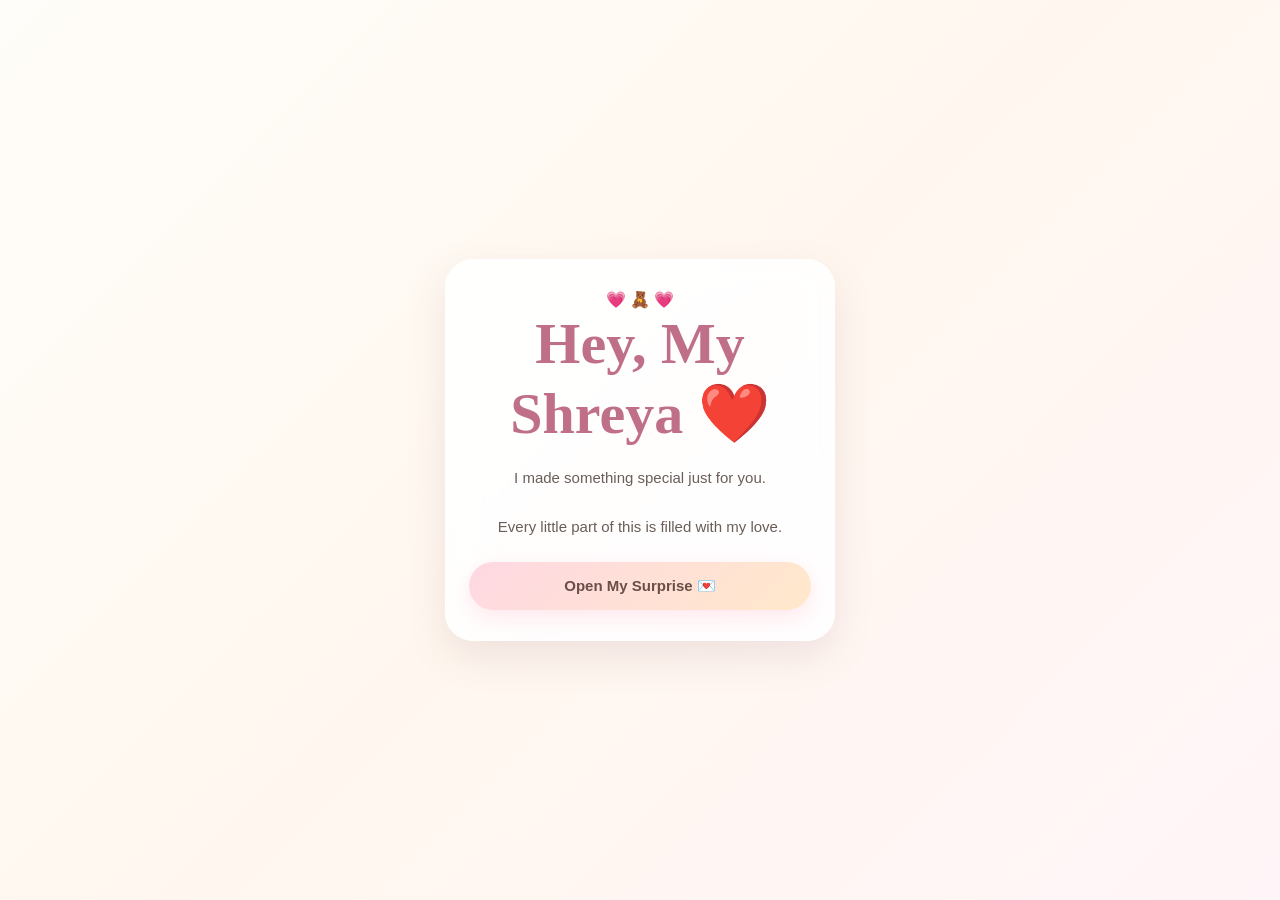
<file: index.html>
<!DOCTYPE html>
<html lang="en">
<head>
  <meta charset="UTF-8">
  <meta name="viewport" content="width=device-width, initial-scale=1.0">
  <title>For Shreya ❤️</title>
  <link rel="stylesheet" href="style.css?v=3">
</head>

<body>

  <!-- LOADING SCREEN -->
  <div id="loader">
    <div class="loader-heart">❤️</div>
    <h2>Preparing something special...</h2>
    <p>Just for you, Shreya 🥹</p>
  </div>

  <!-- MAIN WEBSITE -->
  <div id="app" class="hidden">

    <div class="petals"></div>
    <div class="sparkles"></div>

    <!-- WELCOME PAGE -->
    <section id="welcome" class="screen active">
      <div class="card">
        <div class="decoration">💗 🧸 💗</div>
        <h1>Hey, My Shreya ❤️</h1>
        <p>I made something special just for you.</p>
        <p>Every little part of this is filled with my love.</p>
        <button id="startBtn">Open My Surprise 💌</button>
      </div>
    </section>

    <!-- PASSWORD PAGE -->
    <section id="password" class="screen">
      <div class="card">
        <div class="decoration">🔐💕</div>
        <h2>A Little Secret</h2>
        <p>Enter our special password, jaanu ❤️</p>

        <input
          type="password"
          id="passwordInput"
          placeholder="Enter password"
          autocomplete="off"
        >

        <button id="unlockBtn">Unlock My Heart ❤️</button>
        <p id="errorText"></p>
      </div>
    </section>

    <!-- LETTER INTRO PAGE -->
    <section id="letterIntro" class="screen">
      <div class="card">
        <div class="decoration">💌🌷</div>
        <h2>One Little Letter...</h2>
        <p>There are things in my heart I don't always know how to say.</p>
        <p>So today, I want you to read them slowly. ❤️</p>
        <button id="openLetterBtn">Read My Letter 💗</button>
      </div>
    </section>

    <!-- LETTER PAGE -->
    <section id="letter" class="screen">
      <div class="card">
        <div class="decoration">💌</div>
        <h2>To My Shreya ❤️</h2>

        <div id="typewriter"></div>

        <button id="memoryBtn">Our Memories 🥹</button>
      </div>
    </section>

    <!-- MEMORY CAROUSEL PAGE -->
    <section id="memory" class="screen">
      <div class="card">
        <div class="decoration">📸💕</div>
        <h2>Little Pieces of Us</h2>

        <div class="memory-frame">
          <img
            id="memoryImage"
            src="images/IMG-20260607-WA0052_1783152248876.jpg"
            alt="Our memory"
          >
        </div>

        <h3 id="memoryTitle">Our Memory ❤️</h3>
        <p id="memoryText">A little moment that means so much to me.</p>
        <p id="currentMemory">1 / 6</p>

        <button id="nextMemoryBtn">Next Memory 💗</button>
      </div>
    </section>

    <!-- BIRTHDAY PAGE -->
    <section id="birthday" class="screen">
      <div class="card">
        <div class="decoration">🎂🎀🎂</div>
        <h1>Happy Birthday, Shreya! ❤️</h1>
        <p>You deserve all the happiness this world can give you.</p>
        <p>And I hope this little surprise makes you smile. 🥹</p>

        <div class="birthday-cake">🎂</div>

        <button id="giftBtn">Open Your Little Gift 🎁</button>
      </div>
    </section>

    <!-- GIFT PAGE -->
    <section id="gift" class="screen">
      <div class="card">
        <div class="decoration">🎁💗</div>
        <h2>A Little Gift for You</h2>
        <p>My favourite memories are the ones that have you in them.</p>
        <p>Let's look at our pictures together. ❤️</p>

        <button id="giftContinueBtn">See Our Photos 📸</button>
      </div>
    </section>

  </div>

  <!-- PHOTO GALLERY PAGE -->
  <section id="gallery" class="screen">
    <div class="gallery-container">
      <div class="decoration">🌷💕🧸</div>
      <h2>Our Beautiful Memories ❤️</h2>
      <p>Every picture holds a little piece of us.</p>

      <div class="gallery-grid">

        <div class="gallery-item">
          <img src="https://vikasgm8.github.io/Shreya-birthday-/images/IMG-20260607-WA0052_1783152248876.jpg" alt="Memory 1" style="width:100%;height:200px;object-fit:contain;">
        </div>

        <div class="gallery-item">
          <img
            src="images/IMG-20260612-WA0000_1783152248772.jpg"
            alt="Memory 2"
          >
        </div>

        <div class="gallery-item">
          <img
            src="images/IMG-20260620-WA0006_1783152248627.jpg"
            alt="Memory 3"
          >
        </div>

        <div class="gallery-item">
          <img
            src="images/IMG_20260704_133301_105.jpg"
            alt="Memory 4"
          >
        </div>

        <div class="gallery-item">
          <img
            src="images/IMG_20260726_214637.png"
            alt="Memory 5"
          >
        </div>

        <div class="gallery-item">
          <img
            src="images/file_00000000b9a471faab0fc62c60d5db6c.png"
            alt="Memory 6"
          >
        </div>

      </div>

      <button id="galleryNextBtn">Continue ❤️</button>
    </div>
  </section>

  <!-- SURPRISE PAGE -->
  <section id="surprise" class="screen">
    <div class="card">
      <div class="decoration">💗🧸💗</div>
      <h1>One Thing I Want You to Know</h1>
      <p>Out of all the little moments in life, I'm grateful that our paths crossed.</p>
      <p>You mean so much to me, Shreya. ❤️</p>

      <button id="promiseBtn">One Last Little Thing 💌</button>
      <button id="replayBtn">Replay Our Surprise 🔁</button>
    </div>
  </section>

  <!-- PROMISE PAGE -->
  <section id="promise" class="screen">
    <div class="card">
      <div class="decoration">🧸💖</div>
      <h2>For You, Always ❤️</h2>
      <p>I can't promise that every day will be perfect.</p>
      <p>But I can keep learning, listening, and trying to love you better.</p>
      <p>Thank you for being a beautiful part of my life, Shreya. 🥹</p>

      <button id="startNewSurpriseBtn">One More Surprise 🎂</button>
    </div>
  </section>

  <!-- CAKE AND COUNTDOWN PAGE -->
  <section id="cakePage" class="screen">
    <div class="card">
      <div class="decoration">🎀🎂🎀</div>
      <h2 id="countdown">A Special Moment for You ❤️</h2>

      <div class="cake-emoji">🎂</div>

      <div class="candles">
        <span class="candle">🕯️</span>
        <span class="candle">🕯️</span>
        <span class="candle">🕯️</span>
      </div>

      <h1 id="birthdayText">Make a Wish, Shreya! 💗</h1>
      <p>May your life always be filled with love, peace, and happiness.</p>

      <button id="cakeContinueBtn">Continue ❤️</button>
    </div>
  </section>

  <!-- IMPORTANT: LOAD JAVASCRIPT -->
  <script src="script.js"></script>

</body>
</html>
</file>
<file: style.css>
* {
  margin: 0;
  padding: 0;
  box-sizing: border-box;
}

html, body {
  width: 100%;
  min-height: 100%;
  font-family: 'Poppins', sans-serif;
  color: #5d4b43;
  background: linear-gradient(135deg, #fffdf9, #fff7ef, #fff5f8);
}

body {
  min-height: 100vh;
}

.hidden {
  display: none !important;
}

#loader {
  position: fixed;
  inset: 0;
  z-index: 10000;
  display: flex;
  justify-content: center;
  align-items: center;
  text-align: center;
  background: linear-gradient(135deg, #fffefb, #fff7ef, #fff6f9);
}

.loader-heart {
  font-size: 72px;
  animation: pulse 1.5s infinite;
}

.loader-card h1 {
  font-family: 'Great Vibes', cursive;
  font-size: 42px;
  color: #c06f88;
  margin: 18px 0 10px;
}

.loader-card p {
  font-size: 14px;
}

#app {
  min-height: 100vh;
}

.screen {
  position: fixed;
  inset: 0;
  width: 100%;
  height: 100%;
  display: none;
  justify-content: center;
  align-items: center;
  padding: 20px 14px;
  overflow-y: auto;
  overflow-x: hidden;
  animation: fade .5s ease;
}

.screen.active {
  display: flex;
}

.card {
  position: relative;
  width: 100%;
  max-width: 390px;
  margin: auto;
  padding: 30px 23px;
  text-align: center;
  background: rgba(255,255,255,.88);
  backdrop-filter: blur(15px);
  -webkit-backdrop-filter: blur(15px);
  border: 1px solid rgba(255,255,255,.8);
  border-radius: 28px;
  box-shadow: 0 15px 40px rgba(120,75,80,.12);
}

.card h1 {
  font-family: 'Great Vibes', cursive;
  font-size: clamp(42px, 12vw, 58px);
  line-height: 1.2;
  color: #c06f88;
  margin-bottom: 12px;
}

.card h2 {
  font-size: 23px;
  color: #7a5b54;
  margin: 12px 0 18px;
}

.card p {
  font-size: 15px;
  line-height: 1.8;
  color: #6b5d58;
  margin: 15px 0 22px;
  white-space: pre-line;
  overflow-wrap: anywhere;
}

.top-decoration {
  font-size: 36px;
  margin-bottom: 18px;
}

.corner {
  position: absolute;
  top: -12px;
  font-size: 30px;
  z-index: 5;
  animation: floatBear 3s ease-in-out infinite;
}

.teddy-left {
  left: -5px;
  transform: rotate(-12deg);
}

.teddy-right {
  right: -5px;
  transform: rotate(12deg);
}

button {
  display: block;
  width: 100%;
  min-height: 48px;
  margin: 12px 0 0;
  padding: 14px 16px;
  border: none;
  border-radius: 50px;
  background: linear-gradient(135deg, #ffd8e2, #ffe8cb);
  color: #6a4e47;
  font-family: 'Poppins', sans-serif;
  font-size: 15px;
  font-weight: 600;
  box-shadow: 0 8px 22px rgba(255,180,200,.3);
  cursor: pointer;
  transition: transform .2s;
}

button:active {
  transform: scale(.97);
}

input {
  width: 100%;
  padding: 15px;
  margin: 15px 0;
  border: 1px solid #f5dce3;
  border-radius: 16px;
  outline: none;
  background: #fff;
  text-align: center;
  font-size: 16px;
}

#errorText {
  color: #d65b74;
  min-height: 20px;
}

#letterPaper {
  height: min(42vh, 350px);
  min-height: 180px;
  overflow-y: auto;
  padding: 22px;
  border: 2px dashed rgba(255,182,193,.6);
  border-radius: 20px;
  background: #fffdf9;
  box-shadow: 0 8px 25px rgba(0,0,0,.06);
  text-align: left;
}

#typewriter {
  font-size: 14px;
  line-height: 1.9;
  color: #6d5a55;
  white-space: pre-wrap;
  overflow-wrap: anywhere;
}

.petals, .sparkles {
  position: fixed;
  inset: 0;
  overflow: hidden;
  pointer-events: none;
  z-index: 0;
}

.petals span {
  position: absolute;
  top: -50px;
  font-size: 23px;
  opacity: .65;
  animation: fall 14s linear infinite;
}

.petals span:nth-child(1) { left: 5%; animation-delay: 0s; }
.petals span:nth-child(2) { left: 18%; animation-delay: 2s; }
.petals span:nth-child(3) { left: 32%; animation-delay: 4s; }
.petals span:nth-child(4) { left: 45%; animation-delay: 1s; }
.petals span:nth-child(5) { left: 60%; animation-delay: 5s; }
.petals span:nth-child(6) { left: 72%; animation-delay: 3s; }
.petals span:nth-child(7) { left: 84%; animation-delay: 6s; }
.petals span:nth-child(8) { left: 94%; animation-delay: 2s; }

.sparkles span {
  position: absolute;
  width: 6px;
  height: 6px;
  background: #ffd66b;
  border-radius: 50%;
  box-shadow: 0 0 12px #ffd66b;
  animation: twinkle 3s infinite;
}

.sparkles span:nth-child(1) { top: 10%; left: 20%; }
.sparkles span:nth-child(2) { top: 25%; left: 75%; }
.sparkles span:nth-child(3) { top: 45%; left: 10%; }
.sparkles span:nth-child(4) { top: 65%; left: 60%; }
.sparkles span:nth-child(5) { top: 80%; left: 30%; }
.sparkles span:nth-child(6) { top: 18%; left: 50%; }
.sparkles span:nth-child(7) { top: 72%; left: 82%; }
.sparkles span:nth-child(8) { top: 35%; left: 90%; }

.memory-count {
  margin-bottom: 10px;
  color: #bd7188;
  font-weight: 600;
}

.photo-frame {
  width: 100%;
  max-width: 270px;
  height: min(43vh, 420px);
  min-height: 210px;
  margin: 12px auto 20px;
  border: 7px solid white;
  border-radius: 20px;
  overflow: hidden;
  background: #fff7f9;
  box-shadow: 0 8px 25px rgba(0,0,0,.12);
}

#memoryImage {
  width: 100%;
  height: 100%;
  display: block;
  object-fit: contain;
}

.gallery {
  display: grid;
  grid-template-columns: repeat(2, minmax(0, 1fr));
  gap: 10px;
  margin: 20px 0;
}

.gallery img {
  width: 100%;
  aspect-ratio: 1;
  object-fit: cover;
  border-radius: 15px;
  background: #fff4f7;
  box-shadow: 0 6px 16px rgba(0,0,0,.1);
}

.gallery-card {
  max-height: calc(100vh - 30px);
  overflow-y: auto;
}

.cake-emoji, .gift-emoji {
  font-size: 65px;
  margin: 10px 0 20px;
}

#cakePage .card {
  max-width: 390px;
}

#cakePage .cakeTitle {
  font-size: 38px;
}

#cakePage #blowText {
  margin: 10px 0;
}

.cake-area {
  display: flex;
  flex-direction: column;
  align-items: center;
  justify-content: center;
  gap: 8px;
  min-height: 250px;
}

#countdown {
  color: #c06f88;
  font-size: 42px;
  font-weight: 700;
}

.real-cake {
  position: relative;
  width: 230px;
  height: 155px;
  margin: 15px auto 0;
}

.cake-bottom {
  position: absolute;
  bottom: 0;
  left: 0;
  width: 230px;
  height: 70px;
  border-radius: 14px 14px 22px 22px;
  background: #f4a6b8;
}

.cake-middle {
  position: absolute;
  bottom: 58px;
  left: 15px;
  width: 200px;
  height: 60px;
  border-radius: 15px;
  background: #ffd1dc;
}

.cake-top {
  position: absolute;
  bottom: 100px;
  left: 30px;
  width: 170px;
  height: 48px;
  border-radius: 50%;
  background: #fff0f5;
  border: 2px solid #f4c5d1;
}

.candle {
  position: absolute;
  bottom: 128px;
  z-index: 5;
  font-size: 27px;
}

.candle1 { left: 45px; }
.candle2 { left: 100px; }
.candle3 { right: 45px; }

#balloons {
  margin: 10px 0;
  font-size: 28px;
}

#birthdayText {
  display: none;
  font-family: 'Poppins', sans-serif;
  font-size: 22px;
  margin: 15px 0;
}

#cakeContinueBtn {
  display: none;
}

.finalMessage {
  text-align: center;
}

@keyframes fade {
  from { opacity: 0; transform: translateY(12px); }
  to { opacity: 1; transform: translateY(0); }
}

@keyframes pulse {
  0%, 100% { transform: scale(1); }
  50% { transform: scale(1.12); }
}

@keyframes floatBear {
  0%, 100% { translate: 0 0; }
  50% { translate: 0 -6px; }
}

@keyframes fall {
  from { transform: translateY(-50px) rotate(0); }
  to { transform: translateY(110vh) rotate(360deg); }
}

@keyframes twinkle {
  0%, 100% { opacity: .25; transform: scale(.8); }
  50% { opacity: 1; transform: scale(1.4); }
}

@media (max-height: 650px) {
  .screen { align-items: flex-start; }
  .card { padding: 22px 18px; }
  .card h1 { font-size: 42px; }
  #letterPaper { height: 34vh; }
  .photo-frame { height: 35vh; }
    }

/* FIX OVERSIZED TEXT AND MOBILE LAYOUT */
html, body {
  width: 100% !important;
  max-width: 100% !important;
  overflow-x: hidden !important;
}

#letter .card,
#memory .card,
#gallery .gallery-container {
  box-sizing: border-box !important;
  width: calc(100% - 24px) !important;
  max-width: 360px !important;
  margin-left: auto !important;
  margin-right: auto !important;
  padding: 16px !important;
  overflow-wrap: anywhere !important;
}

#letter h2,
#letter p,
#letter #typewriter,
#memory h2,
#memory h3,
#memory p {
  font-size: 16px !important;
  line-height: 1.5 !important;
  overflow-wrap: anywhere !important;
  word-break: normal !important;
  white-space: normal !important;
}

#letter h2,
#memory h2 {
  font-size: 22px !important;
}

#memory #memoryImage {
  width: 100% !important;
  max-width: 100% !important;
  height: 210px !important;
  object-fit: contain !important;
}

#gallery .gallery-grid {
  display: grid !important;
  grid-template-columns: repeat(2, minmax(0, 1fr)) !important;
  gap: 10px !important;
}

#gallery img {
  width: 100% !important;
  max-width: 100% !important;
  height: 180px !important;
  object-fit: contain !important;
}
</file>
